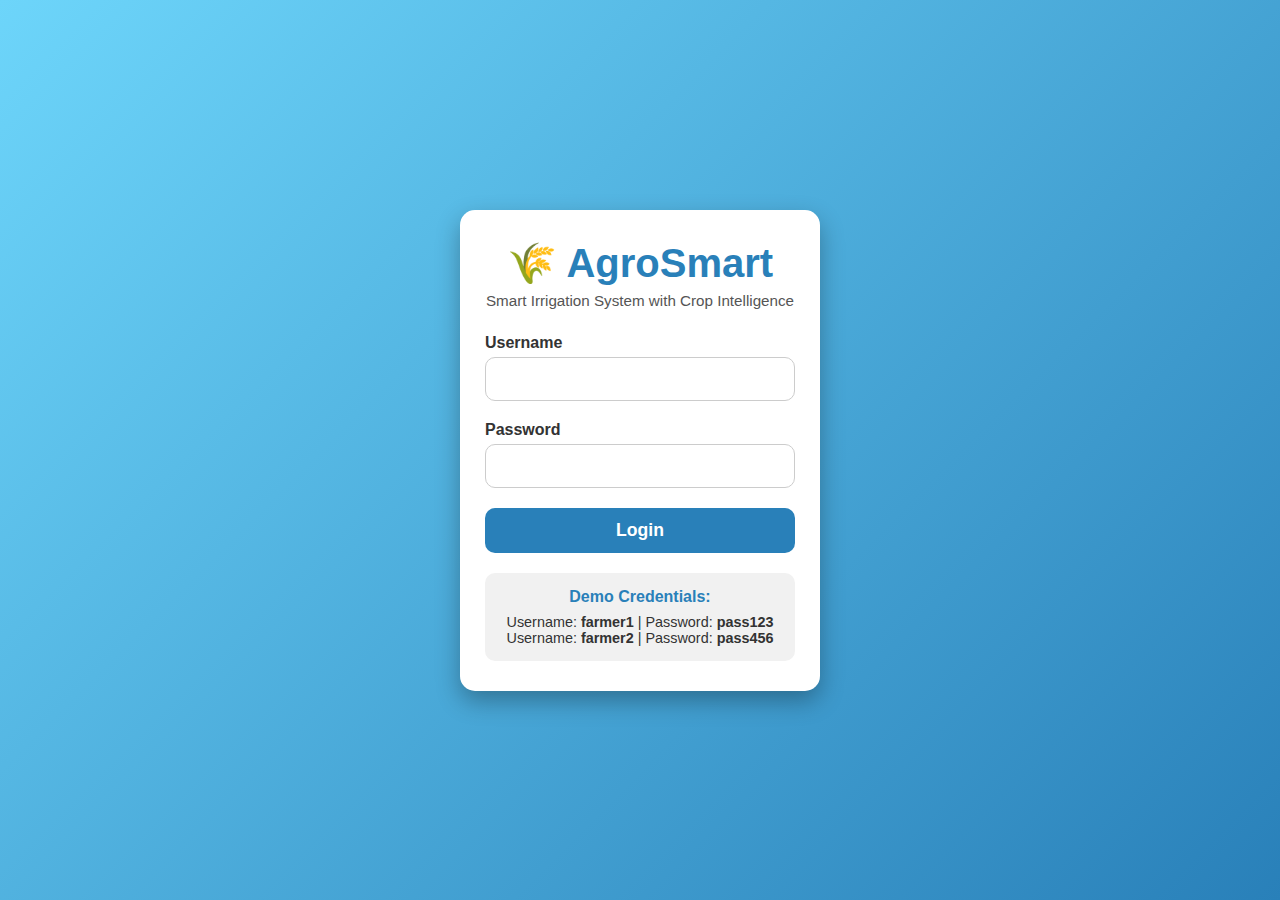
<file: index.html>
<!DOCTYPE html>
<html lang="en">
<head>
    <meta charset="UTF-8">
    <meta name="viewport" content="width=device-width, initial-scale=1.0">
    <title>AgroSmart - Login</title>
    <link rel="stylesheet" href="style.css">
</head>
<body>
    <div class="login-container">
        <div class="login-box">
            <div class="logo-section">
                <h1>🌾 AgroSmart</h1>
                <p>Smart Irrigation System with Crop Intelligence</p>
            </div>
            
            <form id="loginForm" class="login-form">
                <div class="form-group">
                    <label for="username">Username</label>
                    <input type="text" id="username" name="username" required>
                </div>
                
                <div class="form-group">
                    <label for="password">Password</label>
                    <input type="password" id="password" name="password" required>
                </div>
                
                <button type="submit" class="login-btn">Login</button>
                
                <div id="error-message" class="error-message"></div>
            </form>
            
            <div class="demo-credentials">
                <h4>Demo Credentials:</h4>
                <p>Username: <strong>farmer1</strong> | Password: <strong>pass123</strong></p>
                <p>Username: <strong>farmer2</strong> | Password: <strong>pass456</strong></p>
            </div>
        </div>
    </div>
    
    <script src="script.js"></script>
</body>
</html>
</file>
<file: style.css>
/* ====== Global ====== */
* {
    margin: 0;
    padding: 0;
    box-sizing: border-box;
    font-family: 'Segoe UI', Tahoma, Geneva, Verdana, sans-serif;
}

body {
    background: linear-gradient(135deg, #6dd5fa, #2980b9);
    min-height: 100vh;
    display: flex;
    justify-content: center;
    align-items: center;
}

/* ====== Login Page ====== */
.login-container {
    width: 100%;
    max-width: 400px;
    padding: 20px;
}

.login-box {
    background: #fff;
    border-radius: 15px;
    box-shadow: 0 10px 25px rgba(0,0,0,0.3);
    padding: 30px 25px;
    transition: 0.3s ease;
}

.login-box:hover {
    transform: translateY(-5px);
    box-shadow: 0 15px 35px rgba(0,0,0,0.4);
}

.logo-section {
    text-align: center;
    margin-bottom: 25px;
}

.logo-section h1 {
    font-size: 2.5rem;
    color: #2980b9;
    margin-bottom: 5px;
}

.logo-section p {
    font-size: 0.95rem;
    color: #555;
}

.login-form .form-group {
    margin-bottom: 20px;
}

.login-form label {
    display: block;
    margin-bottom: 5px;
    color: #333;
    font-weight: 600;
}

.login-form input {
    width: 100%;
    padding: 12px 15px;
    border-radius: 10px;
    border: 1px solid #ccc;
    font-size: 1rem;
    transition: 0.3s;
}

.login-form input:focus {
    border-color: #2980b9;
    box-shadow: 0 0 5px rgba(41, 128, 185, 0.5);
    outline: none;
}

.login-btn {
    width: 100%;
    padding: 12px;
    border: none;
    border-radius: 10px;
    background: #2980b9;
    color: #fff;
    font-size: 1.1rem;
    font-weight: bold;
    cursor: pointer;
    transition: 0.3s;
}

.login-btn:hover {
    background: #3498db;
    transform: translateY(-2px);
}

.error-message {
    margin-top: 10px;
    color: #e74c3c;
    font-weight: 600;
    display: none;
}

.error-message.show {
    display: block;
}

.demo-credentials {
    margin-top: 20px;
    background: #f1f1f1;
    padding: 15px;
    border-radius: 10px;
    text-align: center;
}

.demo-credentials h4 {
    margin-bottom: 8px;
    color: #2980b9;
}

.demo-credentials p {
    font-size: 0.9rem;
    color: #333;
}
</file>
